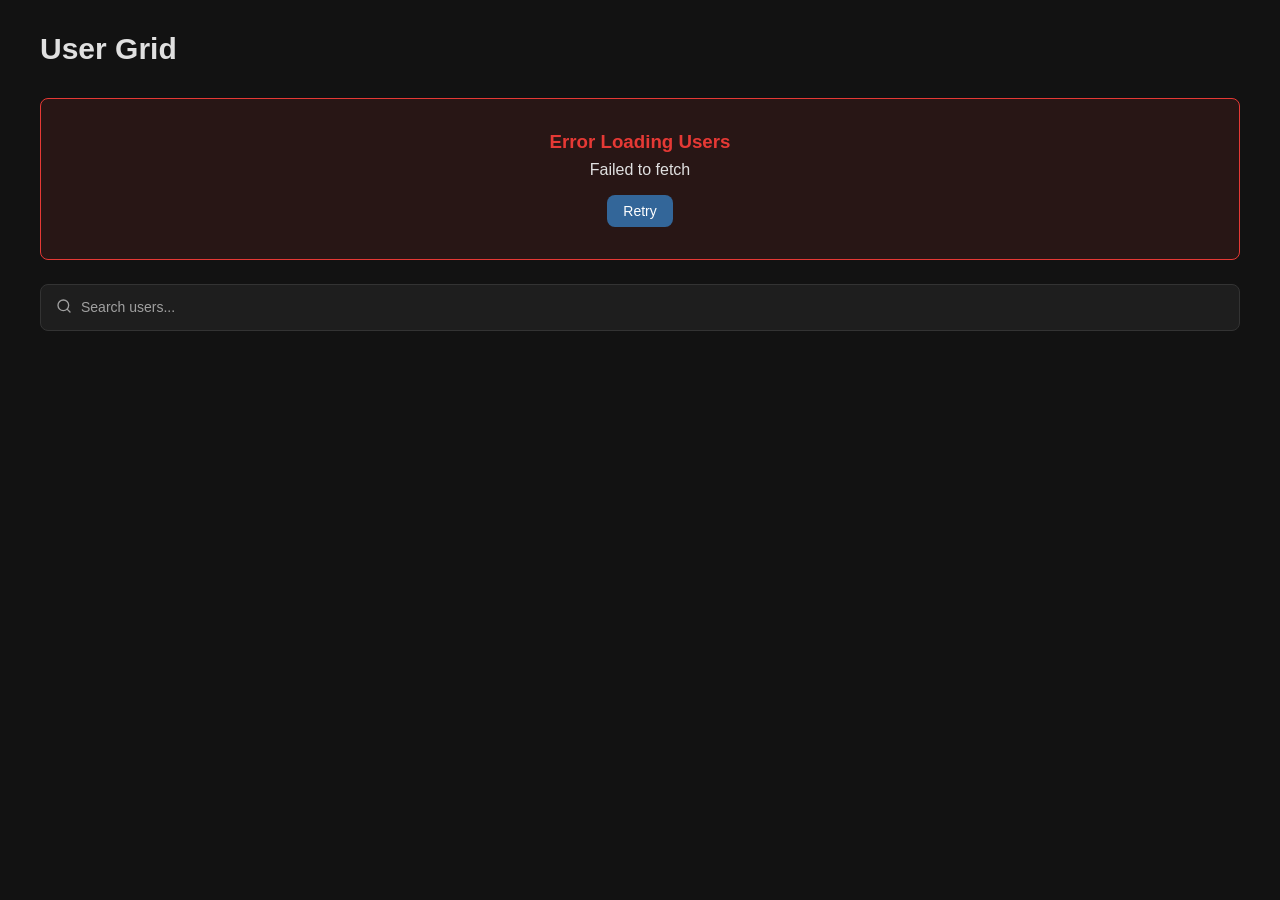
<file: giorgi siradze/index.html>
<!DOCTYPE html>
<html lang="en">
  <head>
    <meta charset="UTF-8" />
    <meta name="viewport" content="width=device-width, initial-scale=1.0" />
    <title>User Grid with Search</title>
    <link rel="stylesheet" href="style.css" />
    <script src="index.js" defer></script>
  </head>
  <body>
    <div class="container">
      <div class="header">
        <h1>User Grid</h1>
      </div>

      <div id="error-container" class="error-container" style="display: none">
        <h3 class="error-title">Error Loading Users</h3>
        <p id="error-message" class="error-message">
          An error occurred while fetching users.
        </p>
        <button id="retry-button" class="retry-button">Retry</button>
      </div>

      <div class="search-container">
        <div class="search-icon">
          <svg
            xmlns="http://www.w3.org/2000/svg"
            width="16"
            height="16"
            viewBox="0 0 24 24"
            fill="none"
            stroke="currentColor"
            stroke-width="2"
            stroke-linecap="round"
            stroke-linejoin="round"
          >
            <circle cx="11" cy="11" r="8"></circle>
            <line x1="21" y1="21" x2="16.65" y2="16.65"></line>
          </svg>
        </div>
        <input type="text" class="search-input" placeholder="Search users..." id="search-input" />
      </div>

      <!-- LOADER -->
      <div id="loader" class="loader">
        <div class="spinner"></div>
      </div>

      <div id="grid" class="grid">
        <!-- Users will be inserted here by JavaScript -->
      </div>
    </div>
  </body>
</html>
</file>
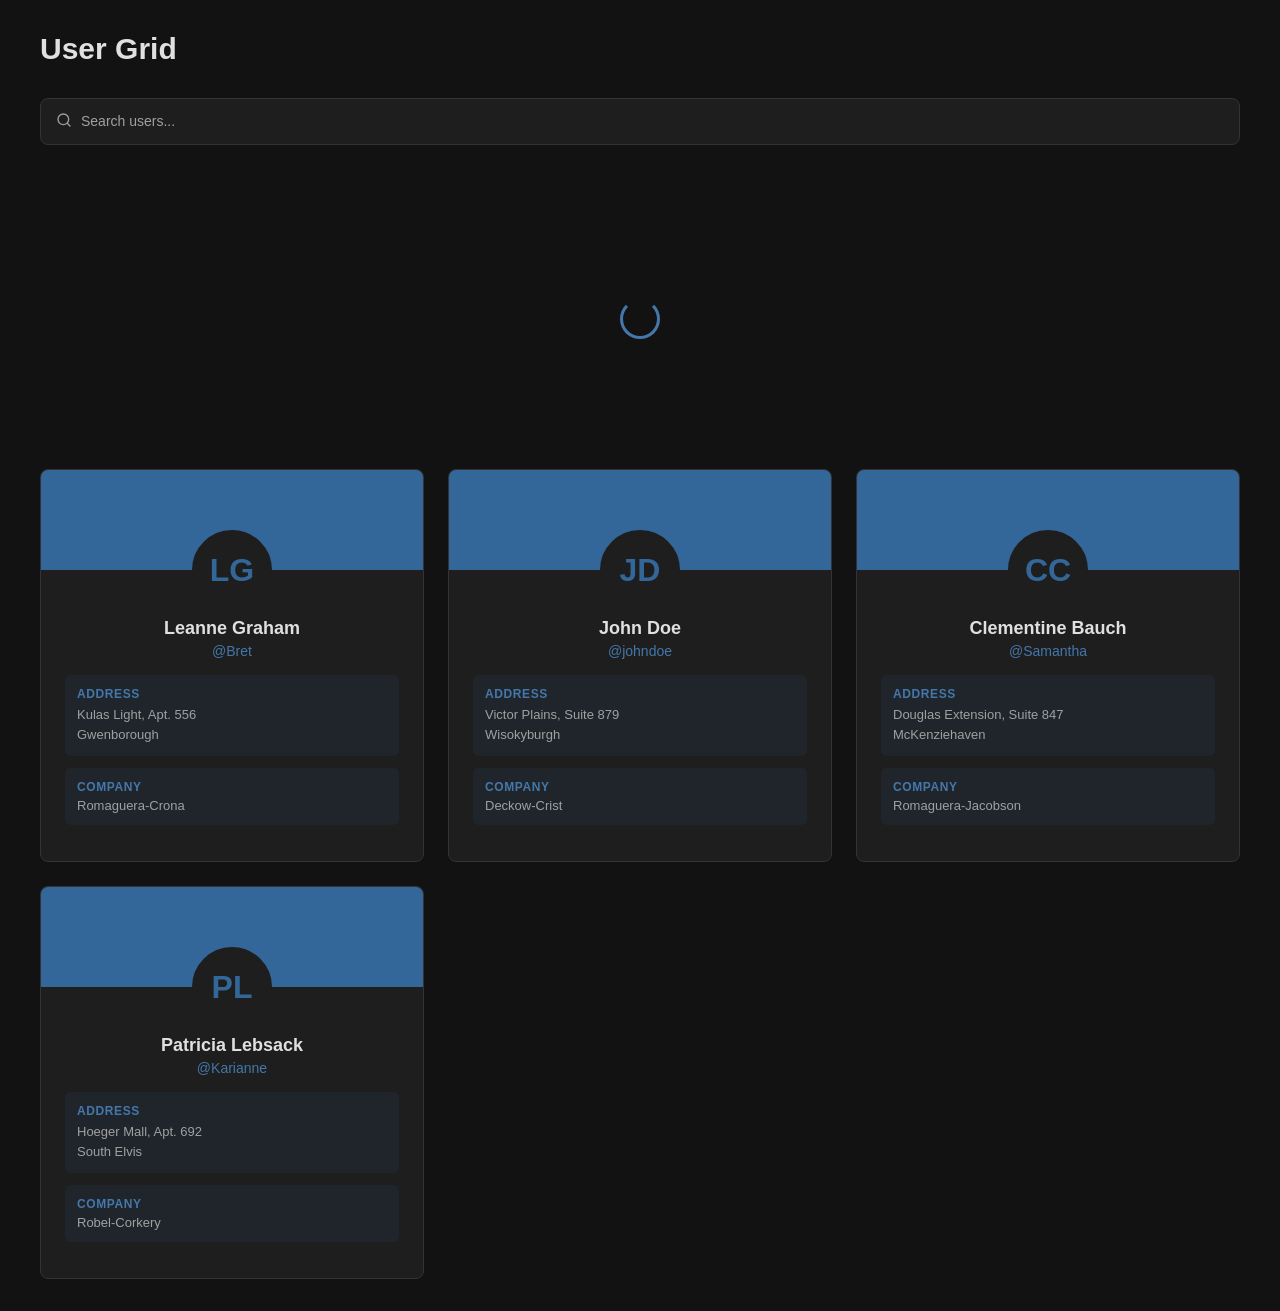
<file: giorgi siradze/template.html>
<!DOCTYPE html>
<html lang="en">
  <head>
    <meta charset="UTF-8" />
    <meta name="viewport" content="width=device-width, initial-scale=1.0" />
    <title>User Grid with Search</title>
    <link rel="stylesheet" href="style.css" />
  </head>
  <body>
    <div class="container">
      <div class="header">
        <h1>User Grid</h1>
      </div>

      <div id="error-container" class="error-container" style="display: none">
        <h3 class="error-title">Error Loading Users</h3>
        <p id="error-message" class="error-message">
          An error occurred while fetching users.
        </p>
      </div>

      <div class="search-container">
        <div class="search-icon">
          <svg
            xmlns="http://www.w3.org/2000/svg"
            width="16"
            height="16"
            viewBox="0 0 24 24"
            fill="none"
            stroke="currentColor"
            stroke-width="2"
            stroke-linecap="round"
            stroke-linejoin="round"
          >
            <circle cx="11" cy="11" r="8"></circle>
            <line x1="21" y1="21" x2="16.65" y2="16.65"></line>
          </svg>
        </div>
        <input type="text" class="search-input" placeholder="Search users..." />
      </div>

      <!-- LOADER -->
      <div id="loader" class="loader">
        <div class="spinner"></div>
      </div>

      <div class="grid">
        <div class="card">
          <div class="card-header">
            <div class="card-avatar">LG</div>
          </div>
          <div class="card-body">
            <h3 class="card-title">Leanne Graham</h3>
            <p class="card-username">@Bret</p>

            <div class="card-details">
              <p class="card-details-title">Address</p>
              <p class="card-address">
                Kulas Light, Apt. 556<br />
                Gwenborough
              </p>
            </div>

            <div class="card-details">
              <p class="card-details-title">Company</p>
              <p class="card-company">Romaguera-Crona</p>
            </div>
          </div>
        </div>

        <div class="card">
          <div class="card-header">
            <div class="card-avatar">JD</div>
          </div>
          <div class="card-body">
            <h3 class="card-title">John Doe</h3>
            <p class="card-username">@johndoe</p>

            <div class="card-details">
              <p class="card-details-title">Address</p>
              <p class="card-address">
                Victor Plains, Suite 879<br />
                Wisokyburgh
              </p>
            </div>

            <div class="card-details">
              <p class="card-details-title">Company</p>
              <p class="card-company">Deckow-Crist</p>
            </div>
          </div>
        </div>

        <div class="card">
          <div class="card-header">
            <div class="card-avatar">CC</div>
          </div>
          <div class="card-body">
            <h3 class="card-title">Clementine Bauch</h3>
            <p class="card-username">@Samantha</p>

            <div class="card-details">
              <p class="card-details-title">Address</p>
              <p class="card-address">
                Douglas Extension, Suite 847<br />
                McKenziehaven
              </p>
            </div>

            <div class="card-details">
              <p class="card-details-title">Company</p>
              <p class="card-company">Romaguera-Jacobson</p>
            </div>
          </div>
        </div>

        <div class="card">
          <div class="card-header">
            <div class="card-avatar">PL</div>
          </div>
          <div class="card-body">
            <h3 class="card-title">Patricia Lebsack</h3>
            <p class="card-username">@Karianne</p>

            <div class="card-details">
              <p class="card-details-title">Address</p>
              <p class="card-address">
                Hoeger Mall, Apt. 692<br />
                South Elvis
              </p>
            </div>

            <div class="card-details">
              <p class="card-details-title">Company</p>
              <p class="card-company">Robel-Corkery</p>
            </div>
          </div>
        </div>
      </div>
    </div>
  </body>
</html>
</file>
<file: giorgi siradze/style.css>
* {
  margin: 0;
  padding: 0;
  box-sizing: border-box;
  font-family: -apple-system, BlinkMacSystemFont, "Segoe UI", Roboto,
    "Helvetica Neue", Arial, sans-serif;
}

:root {
  --primary: #336699;
  --primary-light: #4477aa;
  --primary-dark: #225588;
  --background: #121212;
  --card: #1e1e1e;
  --card-foreground: #e0e0e0;
  --border: #333333;
  --input: #333333;
  --ring: #4477aa;
  --radius: 0.5rem;
  --text-secondary: #a0a0a0;
  --error: #e53935;
}

body {
  background-color: var(--background);
  color: var(--card-foreground);
  padding: 2rem;
}

.container {
  max-width: 1200px;
  margin: 0 auto;
}

.header {
  margin-bottom: 2rem;
}

.header h1 {
  font-size: 1.875rem;
  font-weight: 700;
  margin-bottom: 0.5rem;
  color: var(--card-foreground);
}

.search-container {
  margin-bottom: 1.5rem;
  position: relative;
}

.search-icon {
  position: absolute;
  left: 1rem;
  top: 50%;
  transform: translateY(-50%);
  color: var(--text-secondary);
}

.search-input {
  width: 100%;
  padding: 0.75rem 1rem 0.75rem 2.5rem;
  font-size: 0.875rem;
  line-height: 1.5;
  color: var(--card-foreground);
  background-color: var(--card);
  border: 1px solid var(--input);
  border-radius: var(--radius);
  transition: border-color 0.15s ease-in-out, box-shadow 0.15s ease-in-out;
}

.search-input:focus {
  outline: none;
  border-color: var(--primary);
  box-shadow: 0 0 0 2px rgba(51, 102, 153, 0.25);
}

.search-input::placeholder {
  color: var(--text-secondary);
}

.grid {
  display: grid;
  grid-template-columns: repeat(auto-fill, minmax(300px, 1fr));
  gap: 1.5rem;
}

.card {
  background-color: var(--card);
  border-radius: var(--radius);
  border: 1px solid var(--border);
  overflow: hidden;
  transition: transform 0.2s ease, box-shadow 0.2s ease;
}

.card:hover {
  transform: translateY(-2px);
  box-shadow: 0 10px 15px -3px rgba(0, 0, 0, 0.3),
    0 4px 6px -2px rgba(0, 0, 0, 0.2);
}

.card-header {
  background-color: var(--primary);
  height: 100px;
  position: relative;
}

.card-avatar {
  width: 80px;
  height: 80px;
  border-radius: 50%;
  background-color: var(--card);
  border: 4px solid var(--card);
  position: absolute;
  bottom: -40px;
  left: 50%;
  transform: translateX(-50%);
  display: flex;
  align-items: center;
  justify-content: center;
  font-size: 2rem;
  font-weight: 600;
  color: var(--primary);
}

.card-body {
  padding: 3rem 1.5rem 1.5rem;
  text-align: center;
}

.card-title {
  font-size: 1.125rem;
  font-weight: 600;
  margin-bottom: 0.25rem;
  color: var(--card-foreground);
}

.card-username {
  font-size: 0.875rem;
  color: var(--primary-light);
  margin-bottom: 1rem;
  font-weight: 500;
}

.card-details {
  background-color: rgba(51, 102, 153, 0.1);
  border-radius: 0.375rem;
  padding: 0.75rem;
  text-align: left;
  margin-bottom: 0.75rem;
}

.card-details-title {
  font-size: 0.75rem;
  font-weight: 600;
  text-transform: uppercase;
  color: var(--primary-light);
  margin-bottom: 0.25rem;
  letter-spacing: 0.05em;
}

.card-address {
  font-size: 0.8125rem;
  color: var(--text-secondary);
  line-height: 1.5;
}

.card-company {
  font-size: 0.8125rem;
  color: var(--text-secondary);
}

.loader {
  display: flex;
  justify-content: center;
  align-items: center;
  height: 300px;
  width: 100%;
}

.spinner {
  width: 40px;
  height: 40px;
  border: 3px solid var(--primary-light);
  border-top: 3px solid transparent;
  border-radius: 50%;
  animation: spin 1s linear infinite;
}

@keyframes spin {
  0% {
    transform: rotate(0deg);
  }
  100% {
    transform: rotate(360deg);
  }
}

.error-container {
  text-align: center;
  padding: 2rem;
  background-color: rgba(229, 57, 53, 0.1);
  border-radius: var(--radius);
  border: 1px solid var(--error);
  margin-bottom: 1.5rem;
}

.error-title {
  color: var(--error);
  font-weight: 600;
  margin-bottom: 0.5rem;
}

.error-message {
  color: var(--card-foreground);
}

.retry-button {
  margin-top: 1rem;
  padding: 0.5rem 1rem;
  background-color: var(--primary);
  color: white;
  border: none;
  border-radius: var(--radius);
  cursor: pointer;
  font-size: 0.875rem;
  transition: background-color 0.2s;
}

.retry-button:hover {
  background-color: var(--primary-light);
}

@media (max-width: 640px) {
  body {
    padding: 1rem;
  }

  .grid {
    grid-template-columns: repeat(auto-fill, minmax(100%, 1fr));
  }
}
</file>
